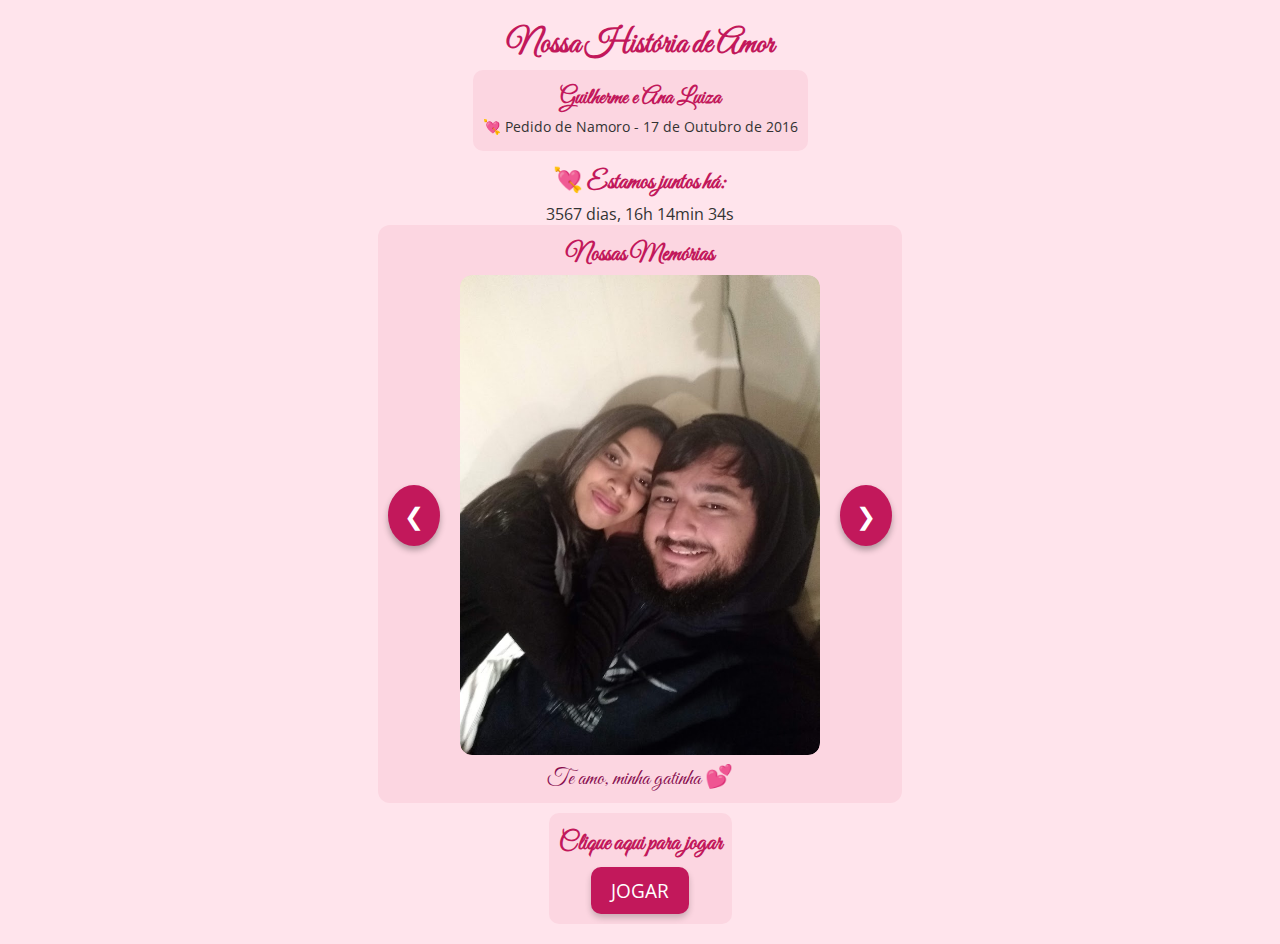
<file: index.html>
<!DOCTYPE html>
<html lang="pt-BR">
<head>
  <meta charset="UTF-8" />
  <meta name="viewport" content="width=device-width, initial-scale=1.0"/>
  <title>Nossa História de Amor</title>
  <link href="https://fonts.googleapis.com/css2?family=Great+Vibes&family=Open+Sans&display=swap" rel="stylesheet">
  <link rel="stylesheet" href="styles.css" />
</head>
<body>
  <h1>Nossa História de Amor</h1> 
  <div class="section-box timeline">
    <h2>Guilherme e Ana Luiza</h2>
    <div class="timeline-item">💘 Pedido de Namoro - 17 de Outubro de 2016</div>
  </div>
   <div class="love-clock">
  <h2>💘 Estamos juntos há:</h2>
  <div id="daysTogether" class="clock-display">Carregando...</div>
</div>
  <div class="section-box gallery">
    <h2>Nossas Memórias</h2>
    <div class="slider-wrapper">
      <button class="nav prev" onclick="changeSlide(-1)">&#10094;</button>
      <div class="slider">
        <div id="slideContainer"></div>
      </div>
      <button class="nav next" onclick="changeSlide(1)">&#10095;</button>
    </div>
    <div class="caption" id="caption"></div>
  </div>

  <div class="section-box message">
    <h2>Clique aqui para jogar</h2>
    <button onclick="window.location.href='puzzle.html'">JOGAR</button>
  </div>

  <script src="script.js"></script>
</body>
</html>
</file>
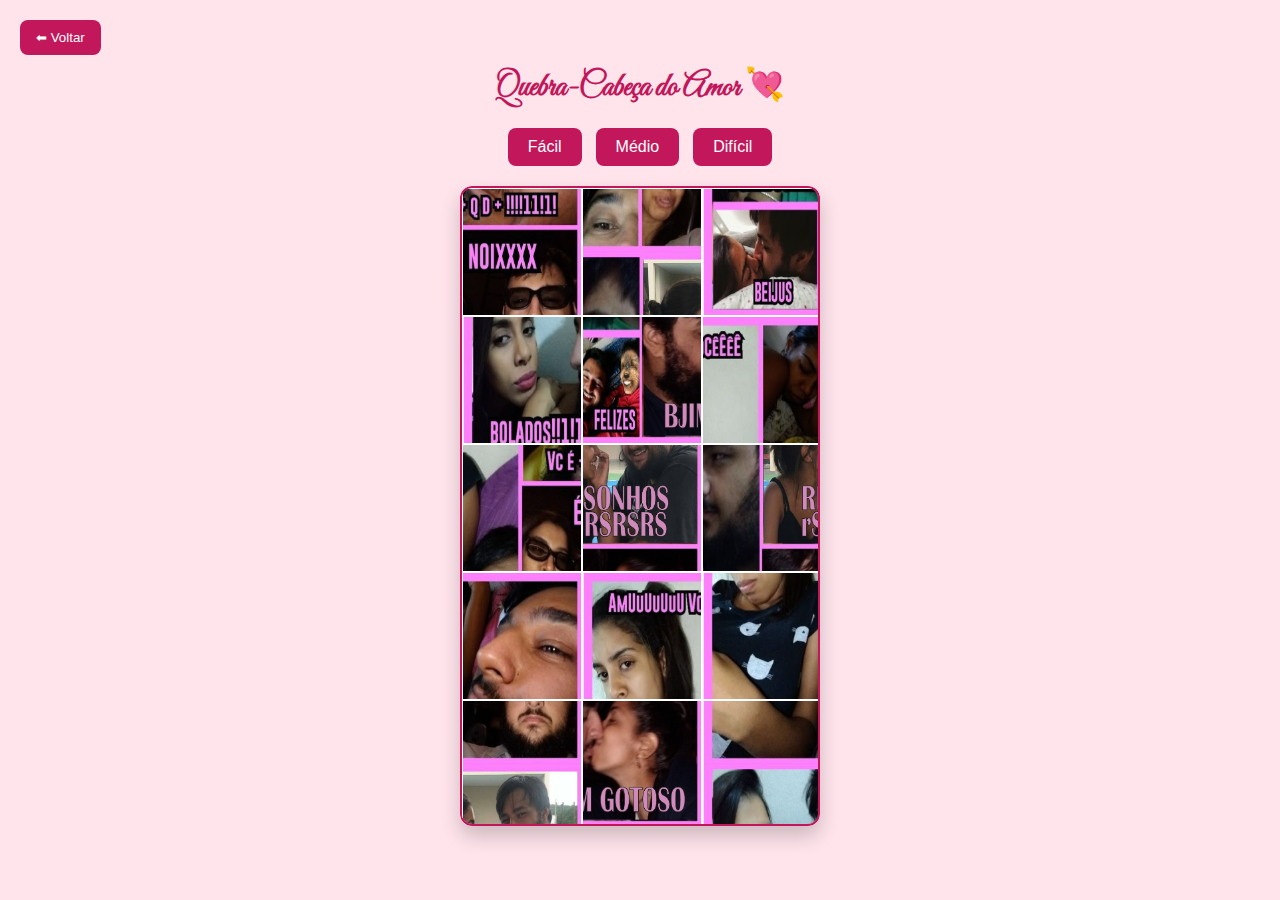
<file: puzzle.html>
<!DOCTYPE html>
<html lang="pt-BR">
<head>
  <meta charset="UTF-8" />
  <title>Quebra-Cabeça do Amor</title>
  <meta name="viewport" content="width=device-width, initial-scale=1.0" />
  <link href="https://fonts.googleapis.com/css2?family=Great+Vibes&family=Open+Sans&display=swap" rel="stylesheet" />
  <link rel="stylesheet" href="puzzle.style.css" />
</head>
<body>
  <div class="top-bar">
    <button onclick="window.location.href='index.html'">⬅ Voltar</button>
  </div>
  <h1>Quebra-Cabeça do Amor 💘</h1>

  <div class="difficulty">
    <button onclick="setDifficulty('facil')">Fácil</button>
    <button onclick="setDifficulty('medio')">Médio</button>
    <button onclick="setDifficulty('dificil')">Difícil</button>
  </div>

  <div id="content">
    <div id="gameScreen"></div>
   <div id="win">
  <div class="win-message">
    <p>IHUUUUUUUU VC É 10 DEMAIS VC CONSEGUIU! 🎉</p>
    <button onclick="restartGame()">MONTAR DE NOVO</button>
    <button onclick="closeWin()">FECHAR</button>
  </div>
</div>
    </div>
  </div>

  <script src="puzzle.js"></script>
</body>
</html>
</file>
<file: puzzle.style.css>
* {
  margin: 0;
  padding: 0;
  box-sizing: border-box;
}

body {
  font-family: 'Open Sans', sans-serif;
  background-color: #ffe4ec;
  text-align: center;
  padding: 20px;
}

h1 {
  font-family: 'Great Vibes', cursive;
  color: #c2185b;
  margin-bottom: 20px;
}

.top-bar {
  text-align: left;
  margin-bottom: 10px;
}

.top-bar button {
  padding: 10px 16px;
  background-color: #c2185b;
  color: white;
  border: none;
  border-radius: 8px;
  cursor: pointer;
}

.difficulty {
  margin-bottom: 20px;
}

.difficulty button {
  margin: 0 5px;
  padding: 10px 20px;
  border-radius: 8px;
  border: none;
  background-color: #c2185b;
  color: white;
  font-size: 1em;
  cursor: pointer;
}

#content {
  position: relative;
  width: 360px;
  height: 640px;
  margin: 0 auto;
  border-radius: 12px;
  box-shadow: 0 10px 20px rgba(0,0,0,0.2);
  background-color: #fcd6e1;
  overflow: hidden;
}

#gameScreen {
  position: relative;
  width: 360px;
  height: 640px;
  margin: 0 auto;
  border: 2px solid #c2185b;
  background-image: url('./assets/fotos/puzzle.jpg');
  background-size: cover;
  border-radius: 12px;
  overflow: hidden;
}

.tile {
  position: absolute;
  border: 1px solid #fff;
  background-image: url("assets/fotos/puzzle.jpg");
  background-repeat: no-repeat;
  background-size: 360px 640px;
  cursor: pointer;
  transition: 0.3s;
}

.tile.selected {
  outline: 3px solid #c2185b;
  animation: pulse 0.6s infinite alternate;
}

@keyframes pulse {
  from { transform: scale(1); }
  to   { transform: scale(0.95); }
}

#win {
  position: absolute;
  inset: 0;
  background-color: rgba(0,0,0,0.5);
  display: none;
  justify-content: center;
  align-items: center;
  z-index: 10;
}

#win.show {
  display: flex;
}

.win-message {
  background-color: white;
  padding: 30px;
  border-radius: 12px;
  text-align: center;
  box-shadow: 0 0 10px rgba(0,0,0,0.4);
}

.win-message button {
  margin-top: 10px;
  padding: 10px 20px;
  border: none;
  background-color: #c2185b;
  color: white;
  border-radius: 8px;
  font-size: 1em;
  cursor: pointer;
}
</file>
<file: styles.css>
/* Reset e layout geral */
body {
  font-family: 'Open Sans', sans-serif;
  background-color: #ffe4ec;
  margin: 0;
  padding: 20px 10px;
  text-align: center;
  color: #333;
  display: flex;
  flex-direction: column;
  align-items: center;
  max-width: 100%;
}

html {
  scroll-behavior: smooth;
}

/* Título e subtítulos */
h1, h2 {
  font-family: 'Great Vibes', cursive;
  color: #c2185b;
  margin: 5px 0;
}

/* Contador de dias */
.counter {
  font-size: 1.2em;
  margin-bottom: 10px;
}

/* Linha do tempo */
.timeline {
  background-color: #fcd6e1;
  padding: 10px;
  border-radius: 10px;
  margin-bottom: 10px;
  font-size: 0.9em;
  max-width: 90%;
}

.timeline-item {
  margin: 5px 0;
}

/* Galeria */
.gallery {
  background-color: #fcd6e1;
  padding: 10px;
  border-radius: 12px;
  margin-bottom: 10px;
  position: relative;
  max-width: 90%;
}

/* Slider e botões laterais */
.slider-wrapper {
  display: flex;
  align-items: center;
  justify-content: center;
  gap: 20px;
  margin: 0 auto;
  max-width: 100%;
}

.slider {
  width: 360px;
  height: 480px;
  border-radius: 12px;
  overflow: hidden;
  background-color: #fcd6e1;
  display: flex;
  align-items: center;
  justify-content: center;
}

.slide {
  width: 100%;
  height: 100%;
  object-fit: cover;
  border-radius: 12px;
  cursor: pointer;
}

/* Botões de navegação do slide */
button.nav {
  background-color: #c2185b;
  color: white;
  border: none;
  padding: 14px 16px;
  font-size: 24px;
  border-radius: 50%;
  cursor: pointer;
  box-shadow: 0 4px 6px rgba(0,0,0,0.3);
  transition: background-color 0.3s ease;
}

button.nav:hover {
  background-color: #e91e63;
}

/* Legenda das fotos */
.caption {
  font-family: 'Great Vibes', cursive;
  font-size: 1.4em;
  margin-top: 8px;
  color: #880e4f;
  min-height: 30px;
  transition: opacity 0.3s ease-in-out;
}

/* Botão "JOGAR" */
button {
  background-color: #c2185b;
  color: white;
  font-family: 'Open Sans', sans-serif;
  font-size: 1.2em;
  padding: 10px 20px;
  border: none;
  border-radius: 10px;
  cursor: pointer;
  box-shadow: 0 4px 6px rgba(0,0,0,0.2);
  transition: background-color 0.3s ease;
}

button:hover {
  background-color: #e91e63;
}

/* Caixa do botão jogar */
.message {
  background-color: #fcd6e1;
  padding: 10px;
  border-radius: 10px;
  font-size: 1em;
  max-width: 90%;
  line-height: 1.4;
}

/* Responsivo para telas pequenas */
@media (max-height: 600px), (max-width: 400px) {
  .slider {
    width: 280px;
    height: 360px;
  }
  .caption {
    font-size: 1.2em;
  }
  button.nav {
    padding: 12px;
    font-size: 20px;
  }
/* Seção do quebra-cabeça */
.puzzle {
  background-color: #fcd6e1;
  padding: 20px;
  border-radius: 12px;
  margin: 20px 0;
  max-width: 90%;
}

.puzzle h2 {
  font-family: 'Great Vibes', cursive;
  color: #c2185b;
  margin-bottom: 10px;
}

.puzzle-options p {
  margin-bottom: 10px;
  font-size: 1.1em;
}

.puzzle-buttons {
  display: flex;
  justify-content: center;
  flex-wrap: wrap;
  gap: 10px;
  margin-bottom: 10px;
}

.level-btn {
  background-color: #c2185b;
  color: white;
  border: none;
  padding: 8px 14px;
  border-radius: 8px;
  cursor: pointer;
  transition: 0.3s;
  font-size: 1em;
}

.level-btn:hover {
  background-color: #e91e63;
}

.custom-input {
  display: flex;
  justify-content: center;
  align-items: center;
  gap: 10px;
  flex-wrap: wrap;
  margin-bottom: 20px;
}

.custom-input input {
  padding: 5px 10px;
  border-radius: 6px;
  border: 1px solid #ccc;
  width: 60px;
  text-align: center;
}

.puzzle-container {
  display: grid;
  margin: 0 auto;
  max-width: 100%;
  border: 2px solid #c2185b;
  border-radius: 8px;
  overflow: hidden;
  aspect-ratio: 1 / 1;
  position: relative;
}

/* Modal do resultado */
.puzzle-modal {
  display: none;
  position: fixed;
  z-index: 999;
  left: 0;
  top: 0;
  width: 100%;
  height: 100%;
  background: rgba(0,0,0,0.6);
  justify-content: center;
  align-items: center;
}

.modal-content {
  background: #fff0f5;
  padding: 30px;
  border-radius: 12px;
  text-align: center;
  box-shadow: 0 0 10px rgba(0,0,0,0.2);
}

.modal-content h3 {
  font-family: 'Great Vibes', cursive;
  font-size: 2em;
  margin-bottom: 10px;
  color: #c2185b;
}

.modal-content button {
  margin-top: 10px;
}
.section-box {
  background-color: #fcd6e1;
  padding: 20px;
  border-radius: 12px;
  margin-bottom: 20px;
  width: 360px;
  max-width: 90vw;
  margin-left: auto;
  margin-right: auto;
}
.message button {
  width: 100%;
  font-size: 1.4em;
  padding: 14px 20px;
  margin-top: 10px;
  border-radius: 12px;
  box-shadow: 0 6px 10px rgba(0,0,0,0.2);
}
.love-clock {
  background-color: #fcd6e1;
  padding: 20px;
  border-radius: 12px;
  box-shadow: 0 5px 10px rgba(0,0,0,0.1);
  margin: 20px 0;
  display: inline-block;
  text-align: center;
  font-family: 'Open Sans', sans-serif;
}

.love-clock h2 {
  font-family: 'Great Vibes', cursive;
  color: #c2185b;
  font-size: 1.8em;
  margin-bottom: 10px;
}

.clock-display {
  font-size: 1.4em;
  color: #880e4f;
  font-weight: bold;
  letter-spacing: 1px;
}

}
</file>
